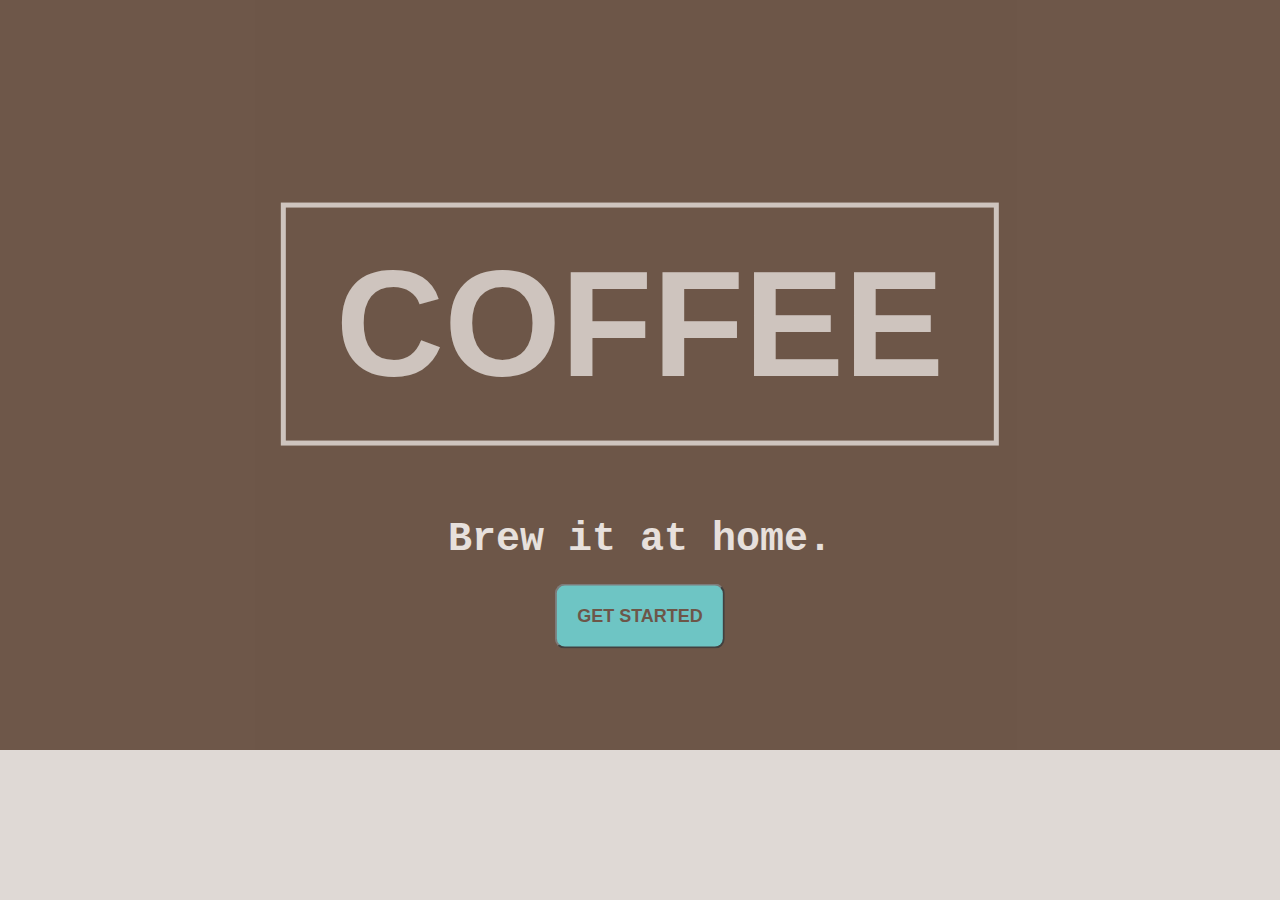
<file: index.html>
<!DOCTYPE html>
<html lang="en">

<head>
    <meta charset="UTF-8">
    <meta name="viewport" content="width=device-width, initial-scale=1.0">
    <meta http-equiv="X-UA-Compatible" content="ie=edge">
    <link rel="stylesheet" href="common/main.css">
    <!-- <link rel="stylesheet" href="products.css"> -->
    <title>Coffee</title>
</head>

<body>
    <main>
        <div class="hero-image">
            <div class="hero-text">
                <h1 id="hero-heading">Coffee</h1>
                <h3>Brew it at home.</h3>
                <button onclick="window.location.href = './products/index.html';" id="start-button">Get started
                </button>
            </div>
        </div>
    </main>
</body>
</html>
</file>
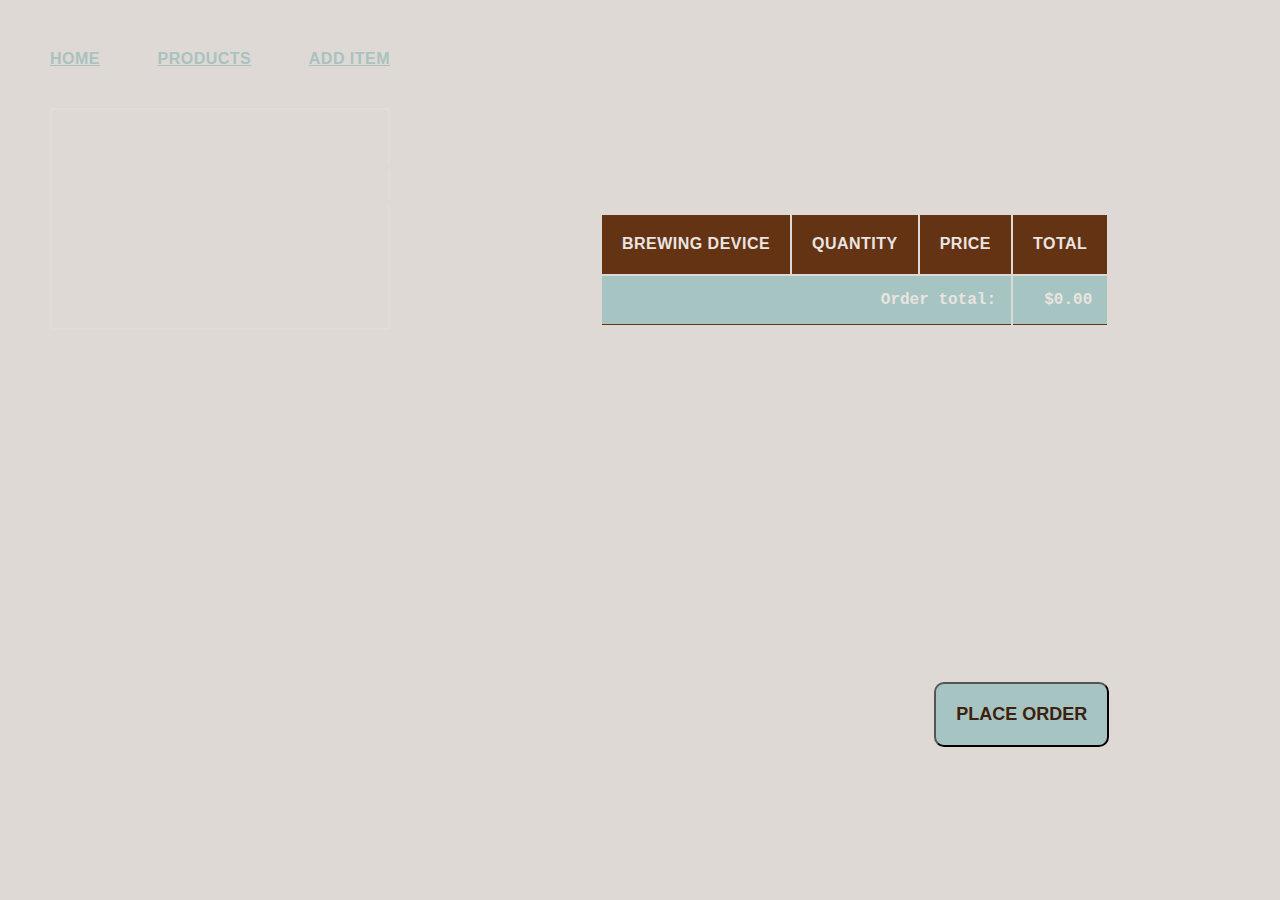
<file: shopping-cart/index.html>
<!DOCTYPE html>
<html lang="en">
<head>
    <meta charset="UTF-8">
    <meta name="viewport" content="width=device-width, initial-scale=1.0">
    <meta http-equiv="X-UA-Compatible" content="ie=edge">
    <title>Shopping Cart</title>
    <link rel="stylesheet" href="../products/products.css">
    <link rel="stylesheet" href="../common/main.css">
    <link rel="stylesheet" href="shopping-cart.css">
</head>
<body>
    <section class="sidebar" id="sidebar-cart">
        <header class="sidebar-header">
            <nav>
                <a href="../index.html">Home</a>
                <a href="../products/index.html">Products</a>
                <a href="../product-entry/index.html">Add Item</a>
            </nav>
            <h1>Shopping Cart</h1>
            <p>
                Making coffee at home is easier than you think! Start your coffee-brewing journey with these great devices.
            </p>
        </header>
    </section>
    <section class="main-container">
        <table>
            <thead>
            <th>Brewing Device</th>
            <th scope="col">Quantity</th>
            <th scope="col">Price</th> 
            <th scope="col">Total</th> 
            </thead>
            <tbody id="tbody">
            </tbody>
            <tfoot>
                <tr>
                    <td id="order-total-text" colspan="3">Order total:</td>
                    <td id="order-total-cell"></td>
                </tr>
            </tfoot>
        </table>
            <button id="order-button">Place Order</button>
    </section>
      <script type="module" src="./shopping-cart.js"></script>
</body>
</html>
</file>
<file: common/main.css>
* {
    box-sizing: border-box;
    font-family: 'Courier New', Courier, monospace;
}

.whole-container {
    display: flex;
    flex-direction: row;
}

body {
    background-color: rgb(223, 217, 213);
    color: rgb(99, 51, 19);
    margin: 0 auto;
}

.sidebar-header {
    display: flex;
    flex-direction: column;
    flex: 1;
    height: 100%;
    width: 440px;
}

nav {
    display: flex;
    flex-direction: row;
    justify-content: space-between;  
}

a {
    color: rgb(134, 179, 179);
    font-size: 16px;
    text-transform: uppercase;
    font-family: Verdana, Geneva, Tahoma, sans-serif;
    font-weight: bold;
    letter-spacing: .03em;
}

.sidebar p {
    font-size: 20px;
    margin-top: 50px;
}

header {
    background-color: rgb(44, 102, 102);
    /* opacity: 0.6;  */
    color: rgb(223, 217, 213);
    padding: 50px;
    font-size: 30px;
    letter-spacing: .03em;
    /* position: fixed;
    max-width: 100%;
    top: 0;
    left: 0; */
}

header > h1 {
    text-align: center;
    opacity: 0.9;
    text-transform: uppercase;
    font-family: Verdana, Geneva, Tahoma, sans-serif;
    padding: 40px;
    border: 2px solid rgb(230, 224, 221);
}

header:hover {
    opacity: 0.6;
    background: url("https://images.unsplash.com/photo-1447933601403-0c6688de566e?ixlib=rb-1.2.1&ixid=eyJhcHBfaWQiOjEyMDd9&auto=format&fit=crop&w=2756&q=80")
}

/* header:hover + a {
    color: rgb(7, 82, 77);
} */

.hero-image {
    background-color: rgb(61, 32, 13);
    background-image: url("https://images.unsplash.com/photo-1447933601403-0c6688de566e?ixlib=rb-1.2.1&ixid=eyJhcHBfaWQiOjEyMDd9&auto=format&fit=crop&w=2756&q=80");
    opacity: 0.7; 
    height: 750px;
    background-position: center;
    /* background-repeat: no-repeat; */
    background-size: cover;
    position: relative;
}

.hero-text {
    text-align: center;
    position: absolute;
    top: 50%;
    left: 50%;
    transform: translate(-50%, -50%);
    color: rgb(235, 228, 224);
}

.hero-text h1 {
    font-size: 150px;
    opacity: 0.8;
    text-transform: uppercase;
    padding: 30px 50px;
    border: 5px solid rgb(235, 228, 224);
    margin-bottom: 10%;
    font-family: Verdana, Geneva, Tahoma, sans-serif;
}
.hero-text h3 {
    font-family: 'Courier New', Courier, monospace; 
    font-size: 40px;
    margin-bottom: 3%;
}

button {
    padding: 20px;
    text-transform: uppercase;
    border-radius: 10px;
    background-color: rgb(63, 189, 189);
    color: rgb(61, 32, 13);
    font-weight: bold;
    font-size: 18px;
    font-family: Verdana, Geneva, Tahoma, sans-serif;
    cursor: pointer;
}

button:hover {
    background-color: rgb(44, 102, 102);
    color: rgb(235, 228, 224);
}
</file>
<file: products/products.css>
body {
    height: 100%;
    display: flex;
}

ul {
    flex: 2;
    display: flex;
    flex-flow: row wrap;
    justify-content: space-between;
    margin-right: 60px;
    margin-left: 20px;
}

li {
    display: flex;
    padding: 5px 30px 20px 30px;
    flex-direction: column;
    justify-content: space-around;
    align-items: center;
    background-color: rgb(184, 162, 148);
    color: white;
    width: 28%;
    min-width: 220px;
    margin: 30px 10px;
    list-style-type: none;
}

img {
    width: 120px;
 }

h3 {
    font-size: 1.6em;
    text-align: center;
}

.brown-button {
    padding: 10px;
    background-color: rgb(155, 72, 34);
    color: rgb(235, 228, 224);
    border-radius: 5px;
    border: none;
    text-transform: uppercase;
    font-family: Verdana, Geneva, Tahoma, sans-serif;
    font-size: 14px;
    letter-spacing: .03em;
    cursor: pointer;
    font-weight: bold;
}

.brown-button:hover {
    opacity: 0.6;
    background-color: rgb(36, 153, 153);
    color: white;
}
</file>
<file: shopping-cart/shopping-cart.css>
table {
    width: 100%;
    color: rgb(44, 102, 102);
    margin-bottom: 50px;
}
.main-container {
    display: flex;
    flex-direction: column;
    justify-content: space-around;
    align-items: flex-end;
    margin-left: 160px;
    margin-top: 60px;
}

#sidebar-cart {
    height: 100vh;
}

th {
    height: 50px;
    padding: 20px;
    border-bottom: 1px solid rgb(99, 51, 19);
    background-color: rgb(99, 51, 19);
    color: rgb(235, 228, 224);
    font-family: Verdana, Geneva, Tahoma, sans-serif;
    text-transform: uppercase;
    letter-spacing: .03em;
}

.product-heading {
    text-align: left;
    font-weight: bold;
}

td {
    padding: 15px;
    border-bottom: 1px solid rgb(99, 51, 19);
    text-align: center;
}

#order-total-text, 
#order-total-cell {
    text-align: right;
    font-weight: bold;
    background-color: rgb(166, 196, 194);
    color: rgb(233, 228, 223);
}

tr:hover {
    background-color: rgb(212, 198, 188);
}

#order-button {
    background-color: rgb(166, 196, 194);
}

#order-button:hover {
    background-color: rgb(44, 102, 102);;
}
</file>
